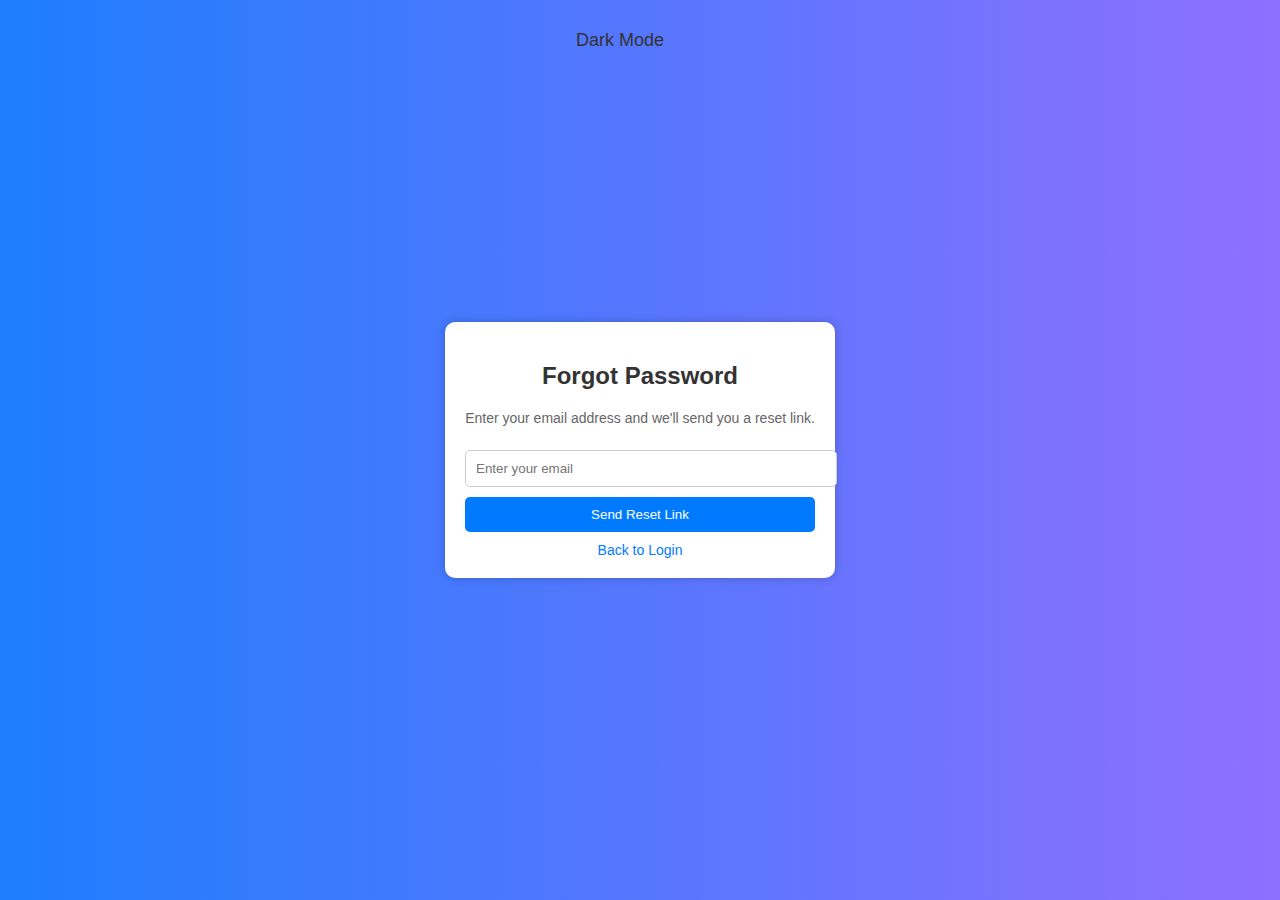
<file: forgot-password.html>
<!DOCTYPE html>
<html lang="en">
<head>
    <meta charset="UTF-8">
    <meta name="viewport" content="width=device-width, initial-scale=1.0">
    <title>Forgot Password</title>
    <style>
       
        body {
            font-family: Arial, sans-serif;
            background-color: #f5f5f5;
            display: flex;
            justify-content: center;
            align-items: center;
            height: 100vh;
            margin: 0;
            transition: background 0.3s ease-in-out;
            background: linear-gradient(to right, #1d7efd, #8f6fff);
        }

        .container {
            background: white;
            padding: 20px;
            border-radius: 10px;
            box-shadow: 0 0 10px rgba(0, 0, 0, 0.2);
            width: 350px;
            text-align: center;
        }

        h2 {
            color: #333;
        }

        p {
            font-size: 14px;
            color: #666;
        }

        input {
            width: 100%;
            padding: 10px;
            margin: 10px 0;
            border: 1px solid #ccc;
            border-radius: 5px;
        }

        button {
            width: 100%;
            padding: 10px;
            background: #007bff;
            color: white;
            border: none;
            border-radius: 5px;
            cursor: pointer;
            transition: background 0.3s;
        }

        button:hover {
            background: #0056b3;
        }

        .back-to-login {
            display: block;
            margin-top: 10px;
            color: #007bff;
            text-decoration: none;
            font-size: 14px;
        }

        .back-to-login:hover {
            text-decoration: underline;
        }

       
        .dark-mode {
            background: #121212;
            color: white;
        }

        .dark-mode .container {
            background: #1e1e1e;
            box-shadow: 0 0 10px rgba(255, 255, 255, 0.1);
        }

        .dark-mode h2, .dark-mode p {
            color: #ffffff;
        }

        .dark-mode input {
            background: #333;
            color: white;
            border: 1px solid #555;
        }

        .dark-mode button {
            background: #4a90e2;
        }

        .dark-mode button:hover {
            background: #357abd;
        }

        .toggle-dark-mode {
            position: absolute;
            top: 20px;
            right: 20px;
            background: none;
            border: none;
            cursor: pointer;
            font-size: 18px;
            color: #333;
        }

        .dark-mode .toggle-dark-mode {
            color: white;
        }
    </style>
</head>
<body>
    <button id="toggle-dark-mode" class="toggle-dark-mode">Dark Mode</button>
    <div class="container">
        <h2>Forgot Password</h2>
        <p>Enter your email address and we'll send you a reset link.</p>
        <form id="forgot-password-form">
            <input type="email" id="email" placeholder="Enter your email" required>
            <button type="submit" id="reset-btn">Send Reset Link</button>
        </form>
        <a href="register.html" class="back-to-login">Back to Login</a>
    </div>

    <script>
        document.addEventListener("DOMContentLoaded", function () {
            
            document.getElementById("forgot-password-form").addEventListener("submit", function (event) {
                event.preventDefault();
                const email = document.getElementById("email").value;

                if (!email.match(/^[a-zA-Z0-9._%+-]+@[a-zA-Z0-9.-]+\.[a-zA-Z]{2,}$/)) {
                    alert("Please enter a valid email.");
                    return;
                }

                alert("A password reset link has been sent to your email.");
            });

            
            const toggleDarkModeBtn = document.getElementById("toggle-dark-mode");
            toggleDarkModeBtn.addEventListener("click", function () {
                document.body.classList.toggle("dark-mode");
            });
        });
    </script>
</body>
</html>
</file>
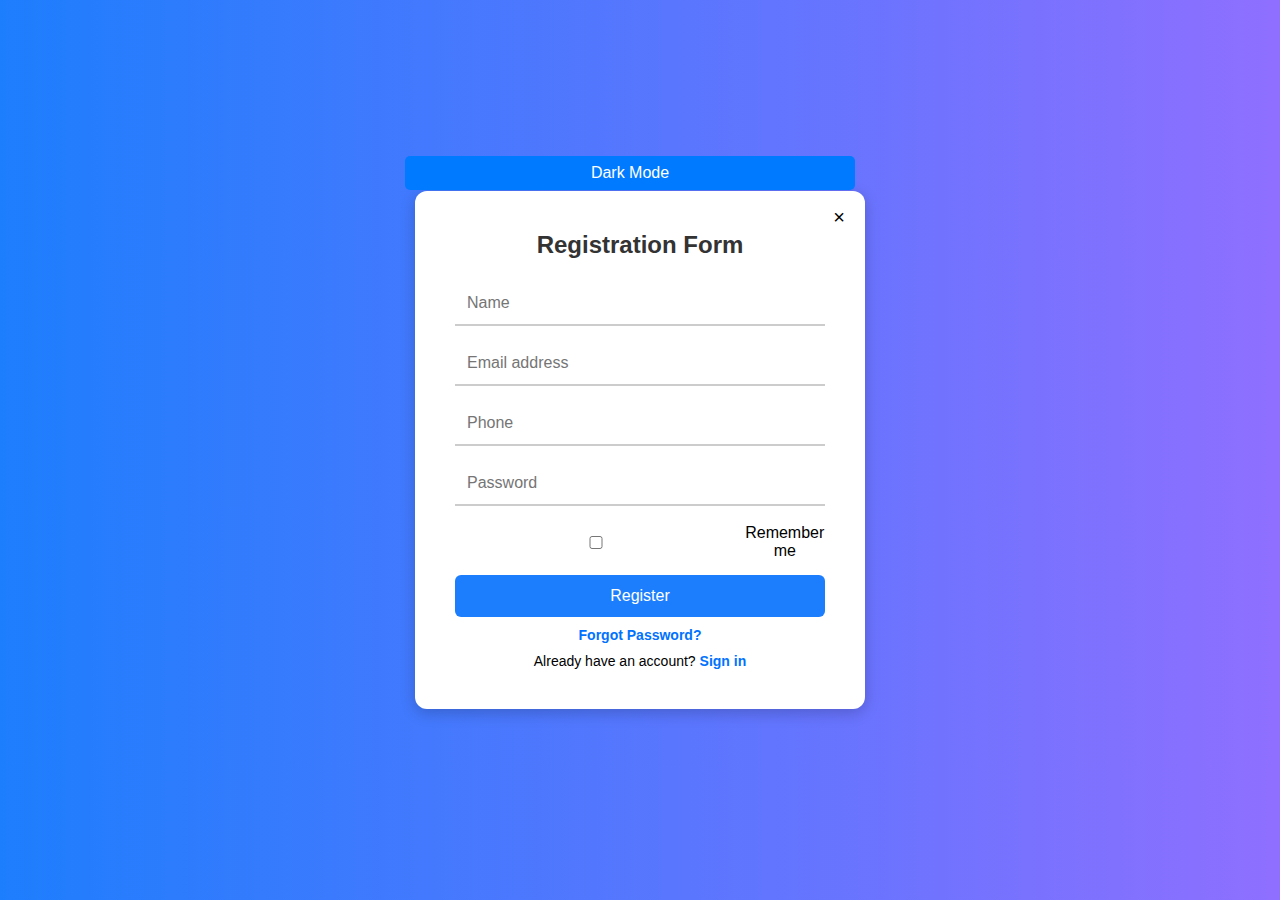
<file: register.html>
<!DOCTYPE html>
<html lang="en">
<head>
    <meta charset="UTF-8">
    <meta name="viewport" content="width=device-width, initial-scale=1.0">
    <title>Registration Form</title>
    
    <style>
        /* General Styles */
        * {
            margin: 0;
            padding: 0;
            box-sizing: border-box;
            font-family: 'Arial', sans-serif;
        }

        body {
            display: flex;
            justify-content: center;
            align-items: center;
            height: 100vh;
            background: linear-gradient(to right, #1d7efd, #8f6fff);
            transition: background 0.3s ease-in-out;
        }

        /* Container */
        .container {
            background: white;
            padding: 40px;
            border-radius: 12px;
            box-shadow: 0 4px 15px rgba(0, 0, 0, 0.2);
            width: 450px;
            text-align: center;
            position: relative;
        }

        /* Close Button (X) */
        .close-btn {
            position: absolute;
            top: 15px;
            right: 20px;
            font-size: 20px;
            cursor: pointer;
        }

        /* Title */
        h2 {
            margin-bottom: 15px;
            color: #333;
        }

        /* Input Fields */
        input {
            width: 100%;
            padding: 12px;
            margin: 8px 0;
            border: none;
            border-bottom: 2px solid #ccc;
            outline: none;
            font-size: 16px;
            transition: border-color 0.3s;
        }

        input:focus {
            border-color: #0072ff;
        }

        /* Checkbox & Label */
        .checkbox-container {
            display: flex;
            align-items: center;
            margin-top: 10px;
        }

        .checkbox-container input {
            margin-right: 8px;
        }

        /* Submit Button */
        button {
            width: 100%;
            padding: 12px;
            margin-top: 15px;
            border: none;
            border-radius: 6px;
            font-size: 16px;
            background: #1d7efd;
            color: white;
            cursor: pointer;
            transition: background 0.3s ease-in-out;
        }

        button:hover {
            background: #636bd6;
        }

        /* Forgot Password */
        .forgot-password {
            display: block;
            margin-top: 10px;
            color: #0072ff;
            text-decoration: none;
            font-size: 14px;
        }

        .forgot-password:hover {
            text-decoration: underline;
        }

        /* Sign-in Link */
        .sign-in {
            margin-top: 10px;
            font-size: 14px;
        }

        .sign-in a {
            color: #0072ff;
            text-decoration: none;
        }

        .sign-in a:hover {
            text-decoration: underline;
        }

        /* Dark Mode Toggle */
        .toggle-dark-mode {
            position: absolute;
            top: -50px;
            right: 10px;
            background: #007bff;
            color: white;
            border: none;
            padding: 8px 12px;
            cursor: pointer;
            border-radius: 5px;
        }

        /* Dark Mode Styles */
        .dark-mode {
            background: #121212;
        }

        .dark-mode .container {
            background: #1e1e1e;
            box-shadow: 0 4px 15px rgba(255, 255, 255, 0.1);
        }

        .dark-mode h2 {
            color: #ffffff;
        }

        .dark-mode input {
            background: #333;
            color: white;
            border-bottom: 2px solid #555;
        }

        .dark-mode input:focus {
            border-bottom: 2px solid #1d7efd;
        }

        .dark-mode button {
            background: #1d7efd;
        }

        .dark-mode button:hover {
            background: #8f6fff;
        }

    </style>
</head>
<body>
    <div class="container">
        <button id="toggle-dark-mode" class="toggle-dark-mode">Dark Mode</button>
        <span class="close-btn">&times;</span>

        <h2>Registration Form</h2>

        <form id="register-form">
            <input type="text" id="name" placeholder="Name" required>
            <input type="email" id="email" placeholder="Email address" required>
            <input type="text" id="phone" placeholder="Phone" required>

            <div class="password-container">
                <input type="password" id="password" placeholder="Password" required>
            </div>

            <div class="checkbox-container">
                <input type="checkbox" id="remember-me" required>
                <label for="remember-me">Remember me</label>
            </div>

            <button type="submit" id="register-btn">Register</button>
            <a href="forgot-password.html" class="forgot-password"><b>Forgot Password?</b></a>

            <p class="sign-in">Already have an account? <a href="index.html"><b>Sign in</b></a></p>
        </form>
    </div>

    <script>
        document.addEventListener("DOMContentLoaded", function () {

            const toggleDarkModeBtn = document.getElementById("toggle-dark-mode");

            
            if (localStorage.getItem("darkMode") === "enabled") {
                document.body.classList.add("dark-mode");
            }

            toggleDarkModeBtn.addEventListener("click", function () {
                document.body.classList.toggle("dark-mode");

               
                if (document.body.classList.contains("dark-mode")) {
                    localStorage.setItem("darkMode", "enabled");
                } else {
                    localStorage.setItem("darkMode", "disabled");
                }
            });

            
            document.getElementById("register-btn").addEventListener("click", function (event) {
                event.preventDefault(); 

                const name = document.getElementById("name").value.trim();
                const email = document.getElementById("email").value.trim();
                const phone = document.getElementById("phone").value.trim();
                const password = document.getElementById("password").value.trim();

                if (!/^[A-Za-z\s]+$/.test(name)) {
                    alert("Name should not contain numbers or symbols.");
                    return;
                }
                if (!/^[a-zA-Z0-9._%+-]+@[a-zA-Z0-9.-]+\.[a-zA-Z]{2,}$/.test(email)) {
                    alert("Please enter a valid email.");
                    return;
                }
                if (!/^\d{10}$/.test(phone)) {
                    alert("Phone number should be 10 digits.");
                    return;
                }
                if (password.length < 6) {
                    alert("Password must be at least 6 characters.");
                    return;
                }

                window.location.href = "index.html";
            });
        });
    </script>
</body>
</html>
</file>
